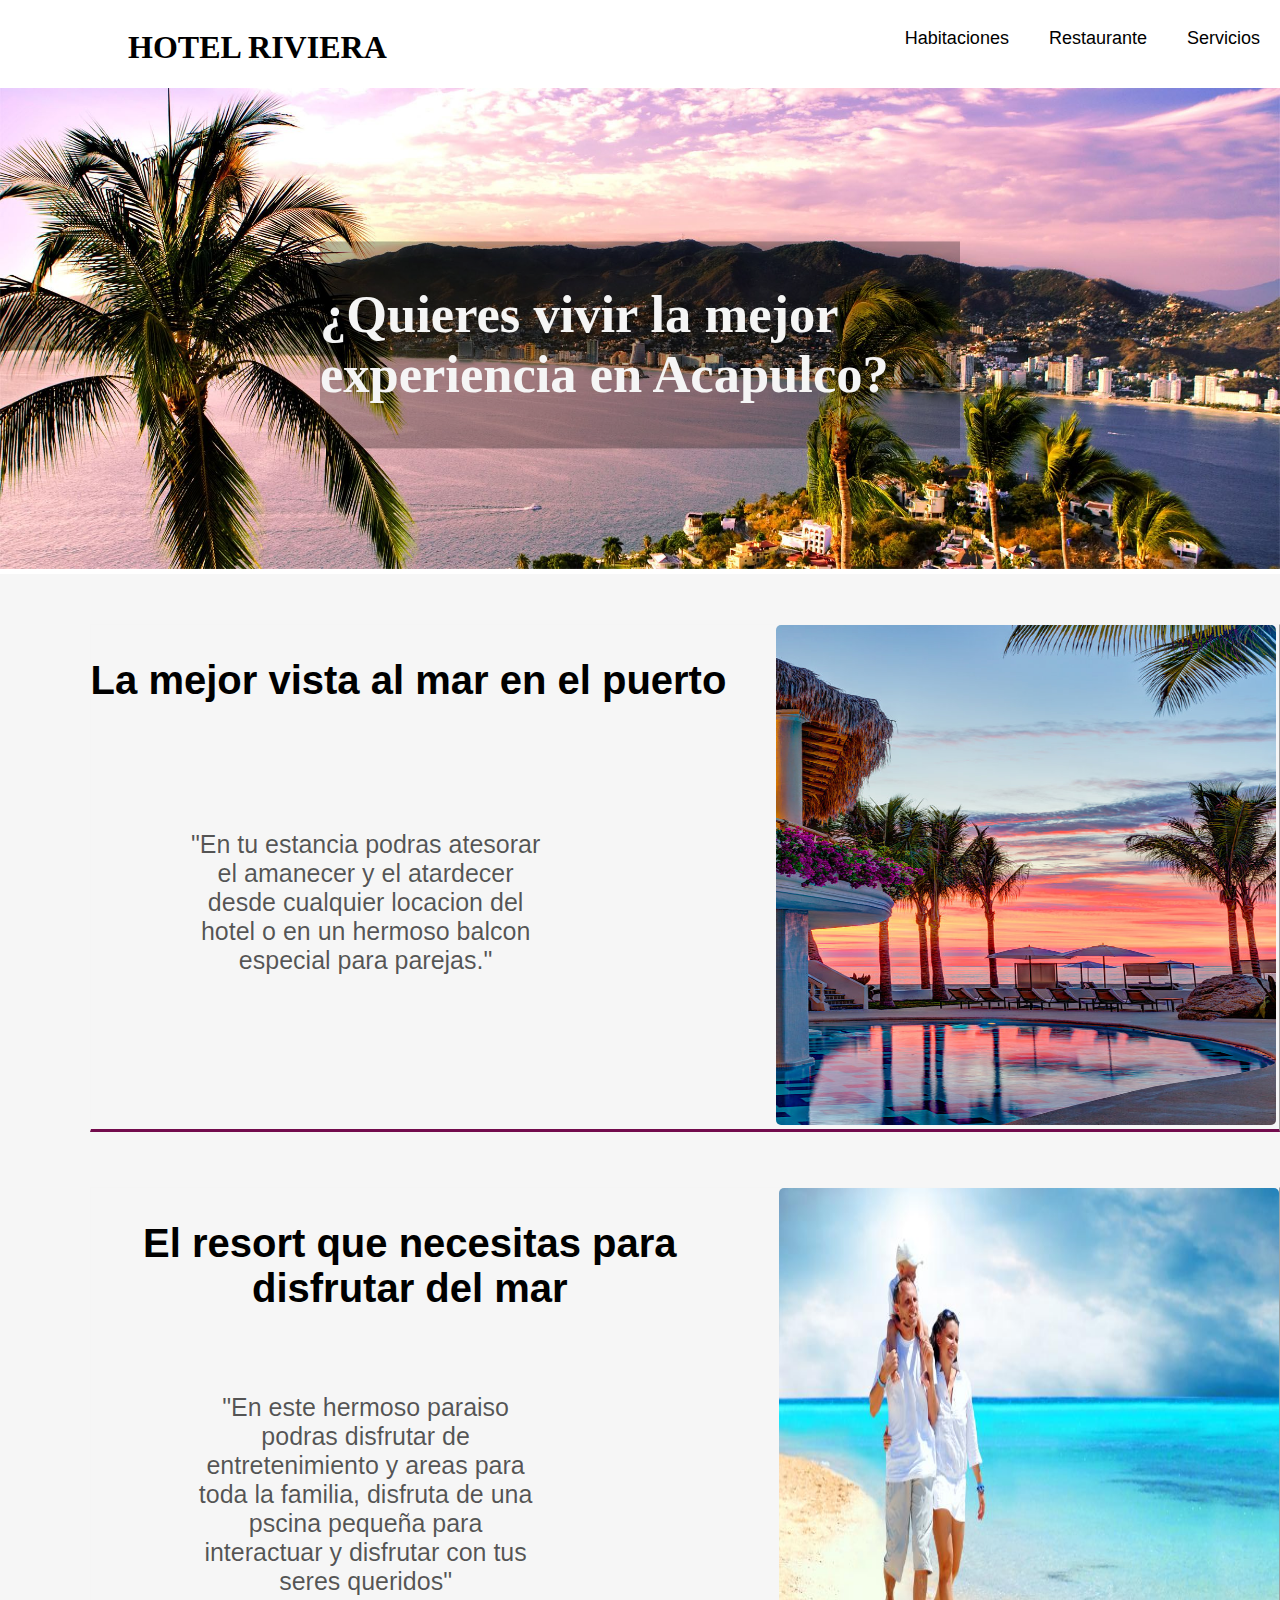
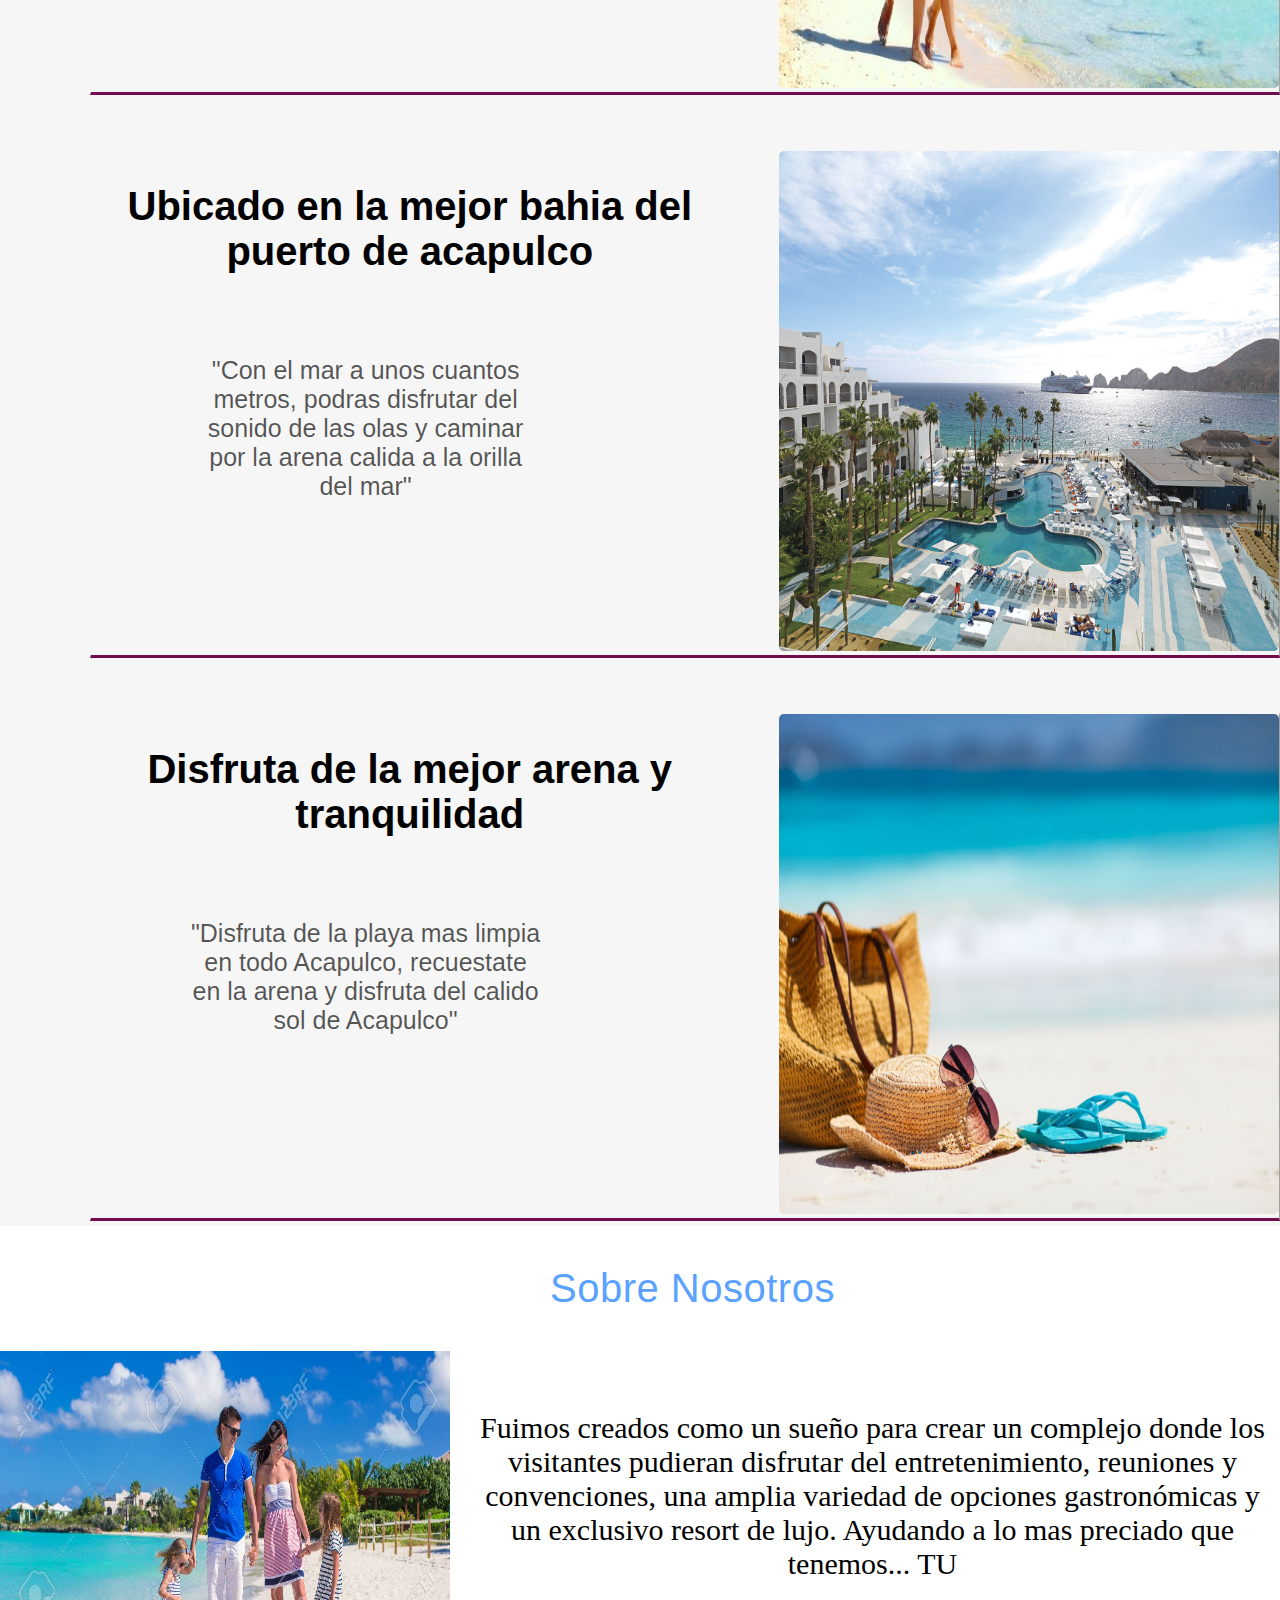
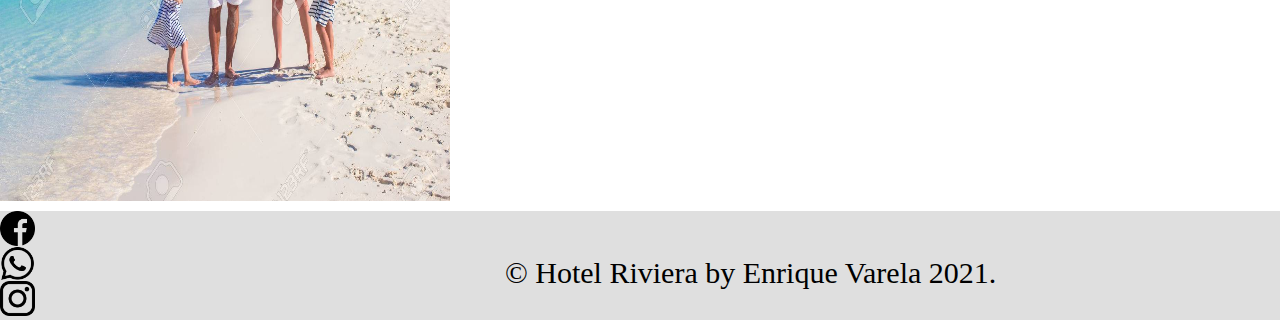
<file: Index.html>
<!DOCTYPE html>
<html lang="en">
<head>
    <meta charset="UTF-8">
    <meta http-equiv="X-UA-Compatible" content="IE=edge">
    <meta name="viewport" content="width=device-width, initial-scale=1.0">
    <title>Inicio</title>
    <link rel="stylesheet" href="css/index.css">
</head>
<body class="cuerpo">
    <header class="header">
        <div class="contenedor">
            <h1 class="logo"> HOTEL RIVIERA </h1>
                <span class="icono_menu" id="boton_menu"> <img src="imagenes/lista.png" width="30px"></span>
                <nav class="menu_nav" id="nav">
                    <ul class="menu">
                    <li class="menu_item"><a class="menu_link" href="habitaciones.html">Habitaciones</a></li>
                    <li class="menu_item"><a class="menu_link" href="restaurante.html">Restaurante</a></li>
                    <li class="menu_item"><a class="menu_link" href="servicios.html">Servicios</a></li>
                </ul>
                </nav>
        </div>
    </header>
    <div class="banner">
        <img src="imagenes/aca3.jpg" alt="" class="imagen_banner">
        <div class="ban_contenedor">
            <h2 class="ban_titulo">¿Quieres vivir la mejor experiencia en Acapulco? </h2>
        </div>
    </div>
    <section class="Bloque1">
        <div class="bimagen1">
            <h2 class="Titulo_Hotel"> La mejor vista al mar en el puerto  </h2>
            <div class="conte"><p>"En tu estancia podras atesorar el amanecer y el atardecer desde cualquier locacion del hotel o en un hermoso balcon especial para parejas." </p>
            </div>
            <img class="imb1" src="imagenes/Piscina-Atardecer-1,large.1582830678.jpg" alt="">
        </div>
        <div class="bimagen2">
            <h2 class="Titulo_Hotel"> El resort que necesitas para disfrutar del mar  </h2>
            <div class="conte"><p>"En este hermoso paraiso podras disfrutar de entretenimiento y areas para toda la familia, disfruta de una pscina pequeña para interactuar y disfrutar con tus seres queridos" </p></div>
            <img class="imb1" src="imagenes/persona12.jpg" alt="">  
        </div>
        <div class="bimagen3">
            <h2 class="Titulo_Hotel"> Ubicado en la mejor bahia del puerto de acapulco  </h2>
            <div class="conte"><p>"Con el mar a unos cuantos metros, podras disfrutar del sonido de las olas y caminar por la arena calida a la orilla del mar" </p></div>
            <img class="imb1" src="imagenes/hotel2.jpg" alt="">
        </div>
        <div class="bimagen4">
            <h2 class="Titulo_Hotel"> Disfruta de la mejor arena y tranquilidad </h2>
            <div class="conte"><p>"Disfruta de la playa mas limpia en todo Acapulco, recuestate en la arena y disfruta del calido sol de Acapulco" </p></div>
            <img class="imb1" src="imagenes/persona4.jpeg" alt="">
        </div>
    </section>
    <section class="bloque2">
        <p class="titulo"> Sobre Nosotros</p>
        <div class="nos">
        <img class="imb2" src="imagenes/familia1.jpg" alt="">
        <div class="texto_nosotros">
            <p class="nos_txt">Fuimos creados como un sueño para crear un complejo donde los visitantes pudieran disfrutar del entretenimiento, reuniones y convenciones, una amplia variedad de opciones gastronómicas y un exclusivo resort de lujo. Ayudando a lo mas preciado que tenemos... TU </p>
        </div>
    </div>
    <footer class="footer">
        <div class="contacto">
        <img src="imagenes/facebook.png" width="20px" height="20px" alt="">
        <img src="imagenes/whatsapp.png" width="20px" height="20px" alt="">
        <img src="imagenes/logotipo-de-instagram.png" width="20px" height="20px" alt="">
    </div>
    <p class="der">&copy; Hotel Riviera by Enrique Varela 2021.</p>
    </footer>
    <script src="js/index.js"></script>
</body>
</html>
</file>
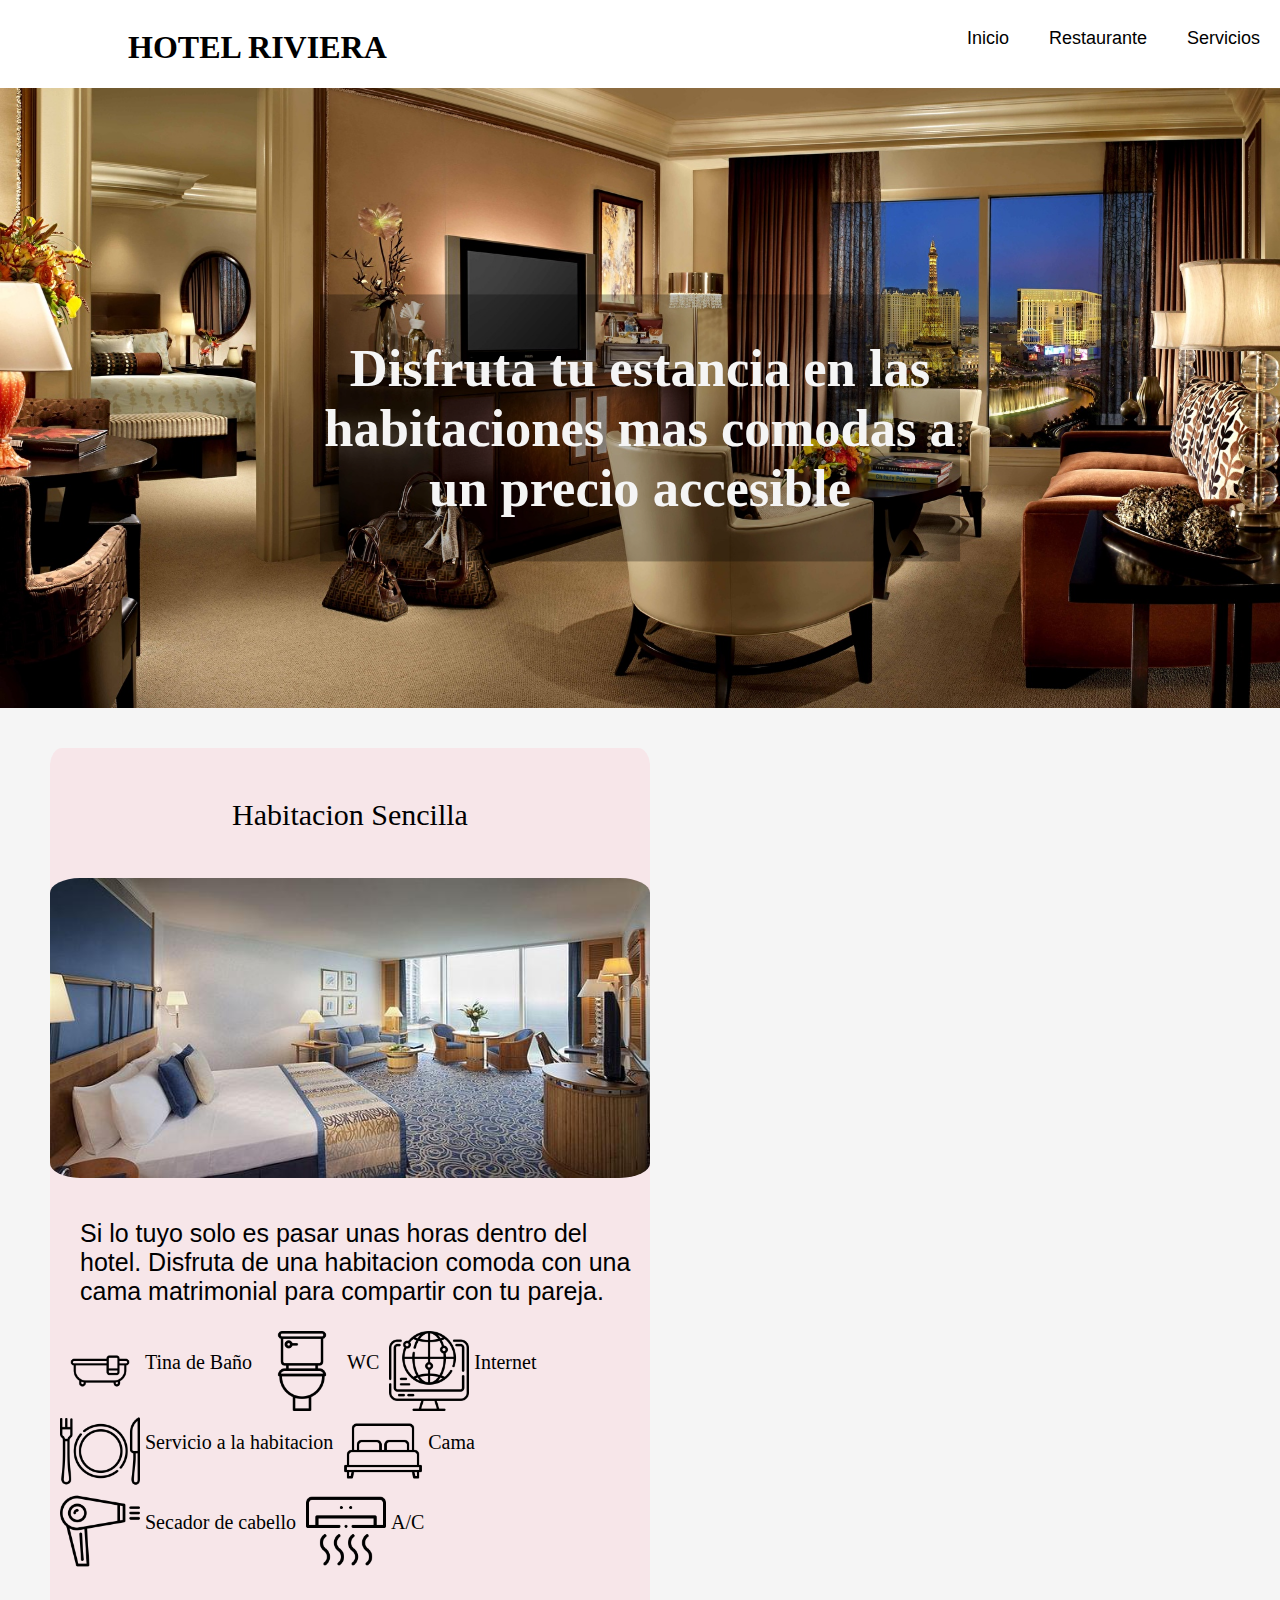
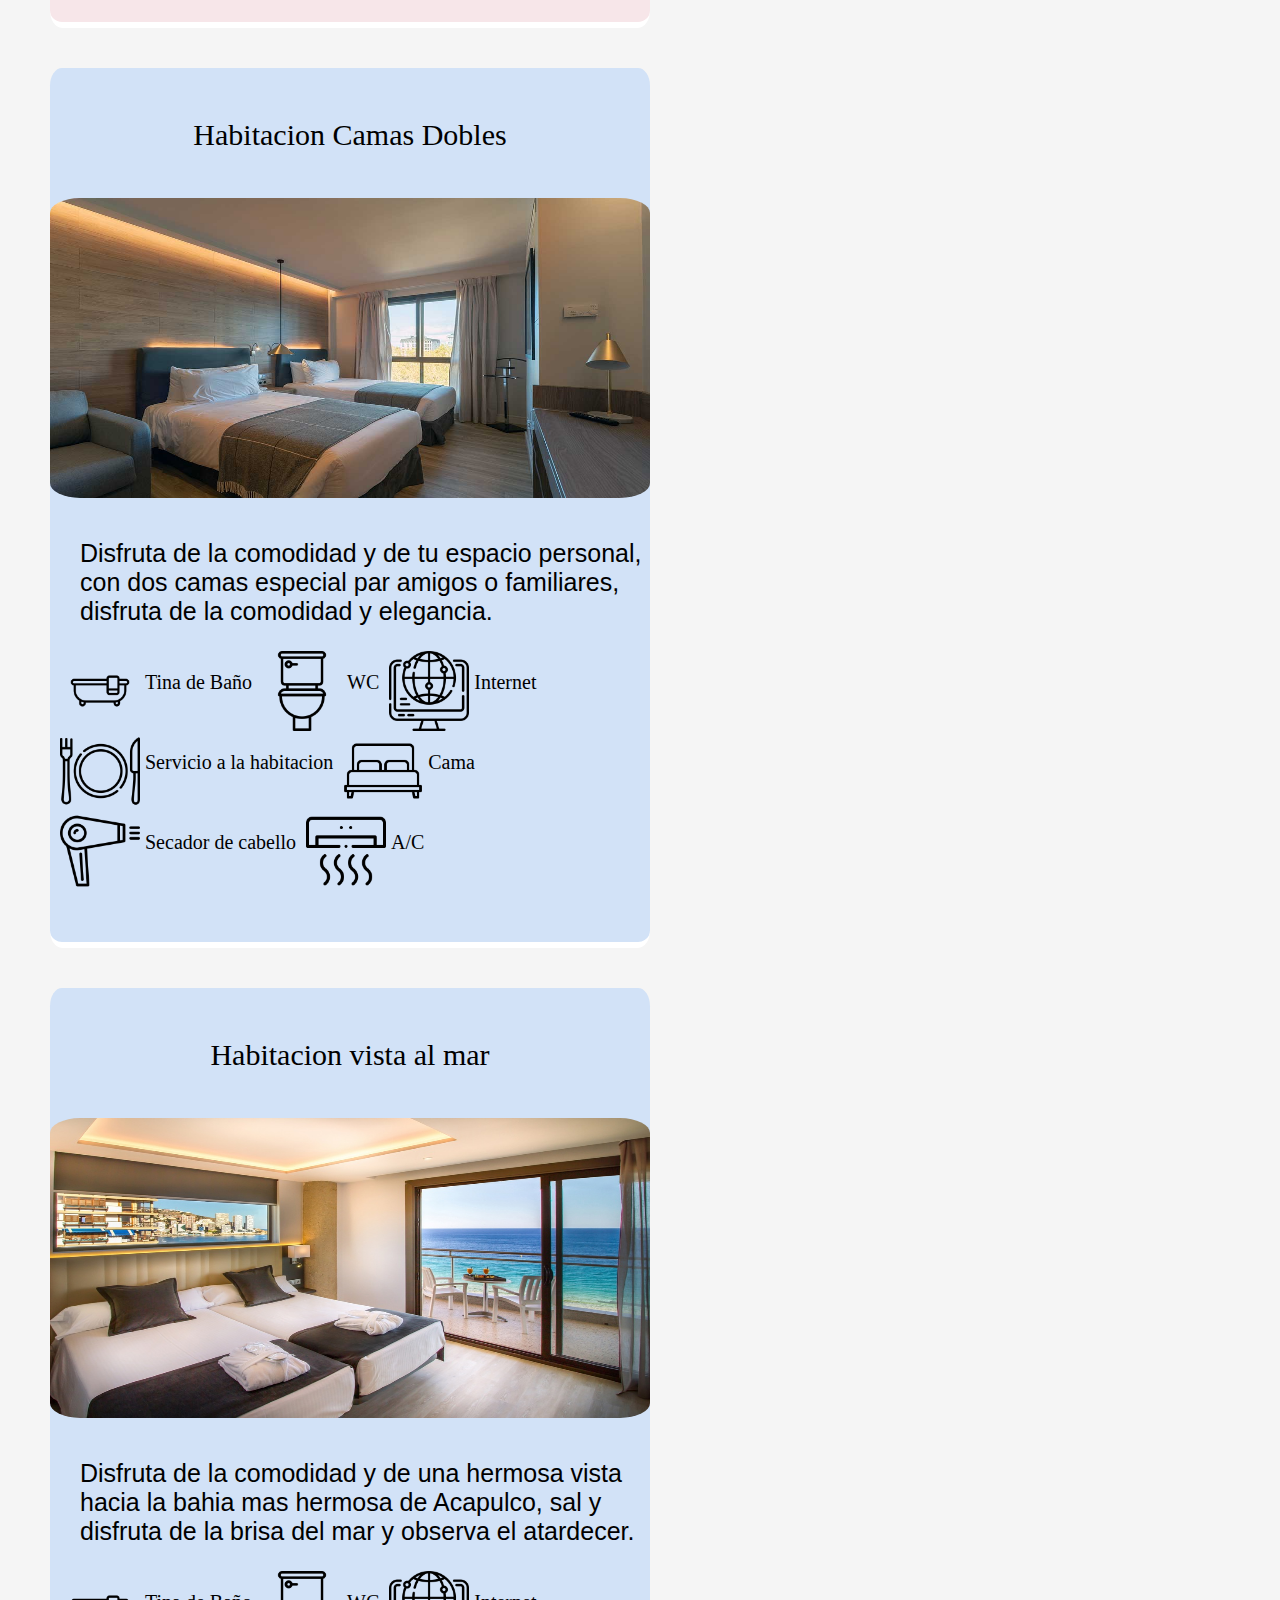
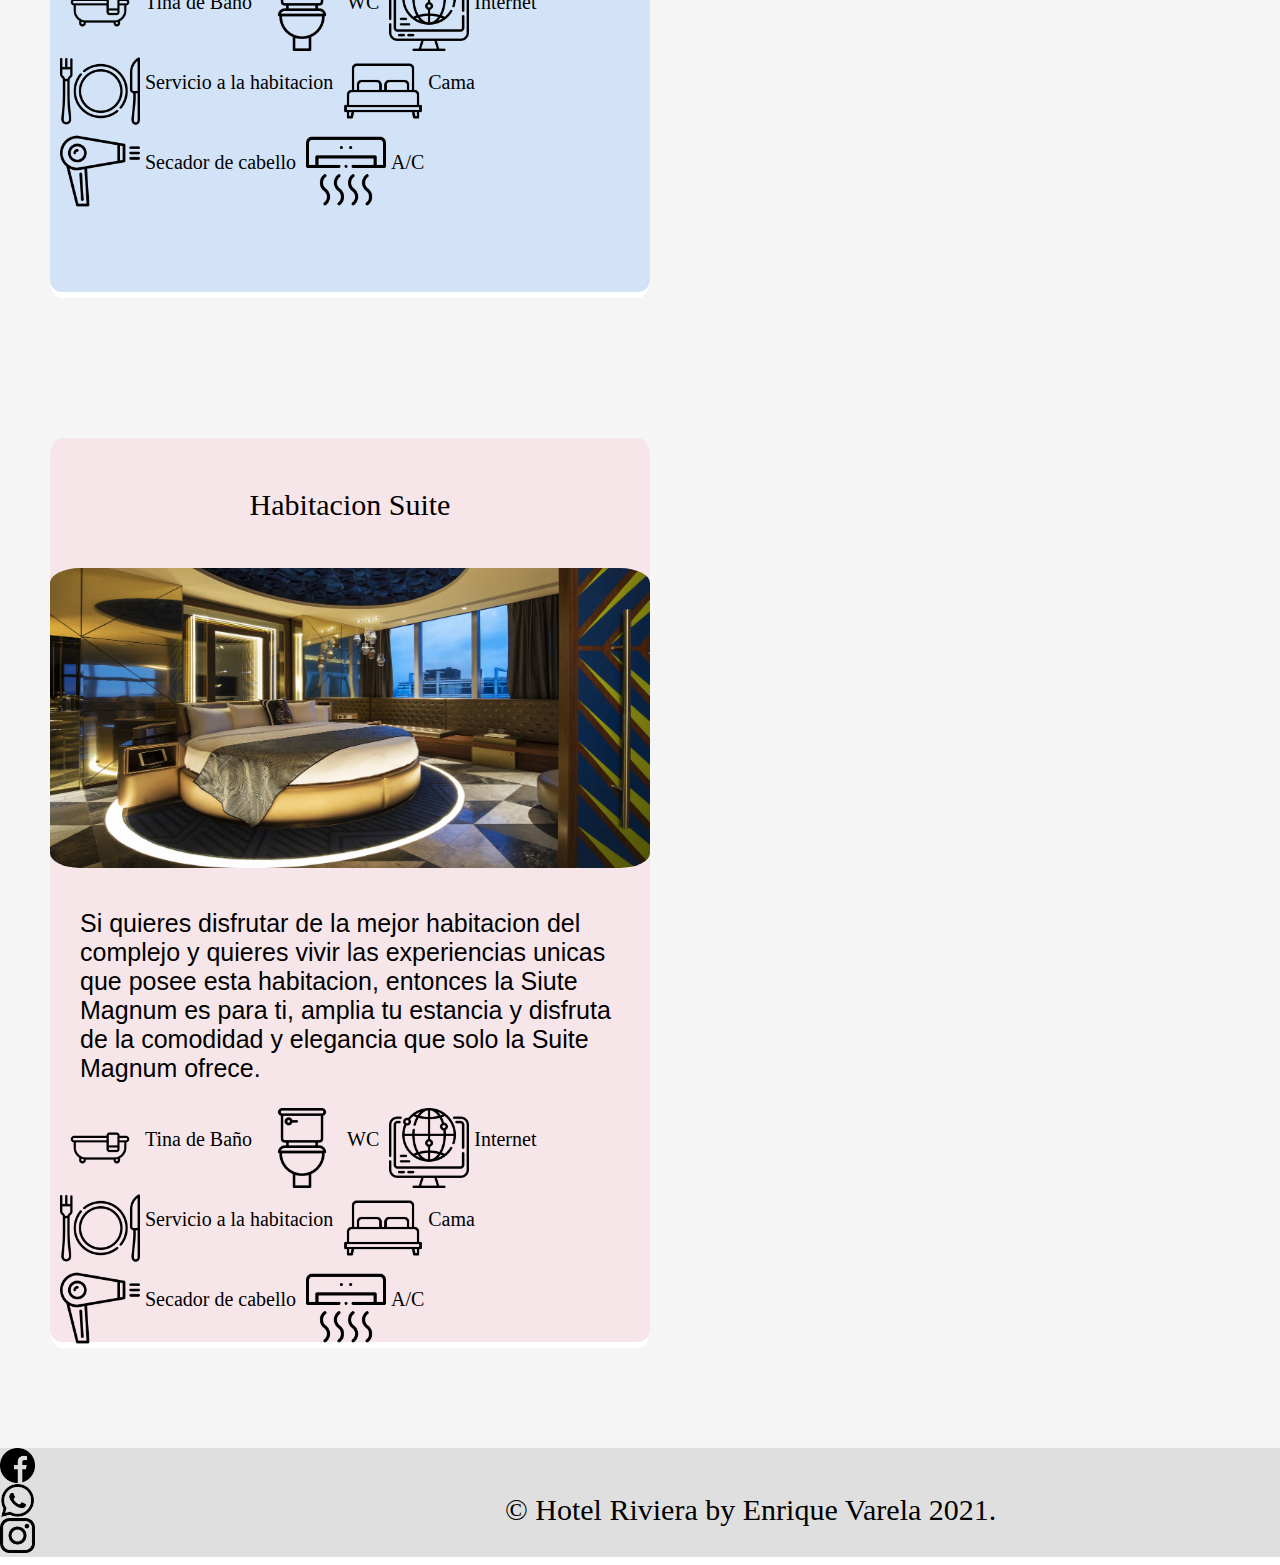
<file: habitaciones.html>
<!DOCTYPE html>
<html lang="en">
<head>
    <meta charset="UTF-8">
    <meta http-equiv="X-UA-Compatible" content="IE=edge">
    <meta name="viewport" content="width=device-width, initial-scale=1.0">
    <title>Habitaciones</title>
    <link rel="stylesheet" href="css/habitaciones.css">
</head>
<body>
    <body class="cuerpo">
        <header class="header">
            <div class="contenedor">
                <h1 class="logo"> HOTEL RIVIERA </h1>
                    <span class="icono_menu" id="boton_menu"> <img src="imagenes/lista.png" width="30px"></span>
                    <nav class="menu_nav" id="nav">
                        <ul class="menu">
                        <li class="menu_item"><a class="menu_link" href="Index.html">Inicio</a></li>
                        <li class="menu_item"><a class="menu_link" href="restaurante.html">Restaurante</a></li>
                        <li class="menu_item"><a class="menu_link" href="servicios.html">Servicios</a></li>
                    </ul>
                    </nav>
            </div>
        </header>
        <div class="banner">
            <img src="imagenes/habd.jpg" alt="" class="imagen_banner">
            <div class="ban_contenedor">
                <h2 class="ban_titulo"> Disfruta tu estancia en las habitaciones mas comodas a un precio accesible </h2>
            </div>
        </div>
        <script src="js/index.js"></script>
    <section class="seccion1">
            <div class="habsen">
                <p id="Titulo">Habitacion Sencilla</p>
                <div class="galeria">
                    <ul>
                        <li><img id="im" src="imagenes/hab2.jpg"></li>
                        <li><img id="im" src="imagenes/hab5.jpg"></li>
                    </ul>
                </div>
                <p id="contenidohab"> Si lo tuyo solo es pasar unas horas dentro del hotel. 
                    Disfruta de una habitacion comoda con una cama matrimonial
                    para compartir con tu pareja.   </p>
            <div class="cont" id="cont">
                <img src="imagenes/tina-de-bano.png" alt=""> <p>Tina de Baño</p>
                <img src="imagenes/bano.png" alt=""><p>WC</p>
                <img src="imagenes/red-mundial.png" alt><p>Internet</p>
                <img src="imagenes/restaurante.png" alt=""><p>Servicio a la habitacion</p>
                <img src="imagenes/cama.png" alt=""><p>Cama</p>
                <img src="imagenes/secador-de-pelo.png" alt=""><p>Secador de cabello</p>
                <img src="imagenes/aire-acondicionado.png" alt=""><p>A/C</p>
            </div>
            <div class="precio"><p>Desde <p>$1700.00MX por noche</p> por noche</p></div>
        </div>
        <div class="habdob">
            <p id="Titulo"> Habitacion Camas Dobles </p>
            <div class="galeria2">
                <ul>
                    <li><img id="im" src="imagenes/hab3.jpg"></li>
                    <li><img id="im" src="imagenes/hab4.jpg"></li>
                </ul>
            </div>
            <p id="contenidohab"> Disfruta de la comodidad y de tu espacio personal, con dos camas 
                especial par amigos o familiares, disfruta de la comodidad y elegancia.</p>
                <div class="cont" id="cont">
                    <img src="imagenes/tina-de-bano.png" alt=""> <p>Tina de Baño</p>
                    <img src="imagenes/bano.png" alt=""><p>WC</p>
                    <img src="imagenes/red-mundial.png" alt><p>Internet</p>
                    <img src="imagenes/restaurante.png" alt=""><p>Servicio a la habitacion</p>
                    <img src="imagenes/cama.png" alt=""><p>Cama</p>
                    <img src="imagenes/secador-de-pelo.png" alt=""><p>Secador de cabello</p>
                    <img src="imagenes/aire-acondicionado.png" alt=""><p>A/C</p>
                </div>
                <div class="precio"><p>Desde <p>$2200.00MX por noche</p> por noche</p></div>
        </div>
    </div>
    <div class="habmar">
        <p id="Titulo"> Habitacion vista al mar </p>
        <div class="galeria">
            <ul>
                <li><img id="im" src="imagenes/hab8.jpg"></li>
                <li><img id="im" src="imagenes/hab9.jpg"></li>
            </ul>
        </div>
        <p id="contenidohab"> Disfruta de la comodidad y de una hermosa vista hacia la bahia mas hermosa
            de Acapulco, sal y disfruta de la brisa del mar y observa el atardecer.
        </p>
        <div class="cont" id="cont">
            <img src="imagenes/tina-de-bano.png" alt=""> <p>Tina de Baño</p>
            <img src="imagenes/bano.png" alt=""><p>WC</p>
            <img src="imagenes/red-mundial.png" alt><p>Internet</p>
            <img src="imagenes/restaurante.png" alt=""><p>Servicio a la habitacion</p>
            <img src="imagenes/cama.png" alt=""><p>Cama</p>
            <img src="imagenes/secador-de-pelo.png" alt=""><p>Secador de cabello</p>
            <img src="imagenes/aire-acondicionado.png" alt=""><p>A/C</p>
        </div>
        <div class="precio"><p>Desde <p>$2700.00MX por noche</p> por noche</p></div>
    </div>
</div>
<div class="habsu">
    <p id="Titulo"> Habitacion Suite </p>
    <div class="galeria2">
        <ul>
            <li><img id="im" src="imagenes/suite.jpg"></li>
            <li><img id="im" src="imagenes/suite2.jpg"></li>
        </ul>
    </div>
    <p id="contenidohab"> Si quieres disfrutar de la mejor habitacion del complejo y quieres vivir las experiencias unicas que posee
        esta habitacion, entonces la Siute Magnum es para ti, amplia tu estancia y disfruta de la comodidad y elegancia que solo la Suite Magnum ofrece.
    </p>
    <div class="cont" id="cont">
        <img src="imagenes/tina-de-bano.png" alt=""> <p>Tina de Baño</p>
        <img src="imagenes/bano.png" alt=""><p>WC</p>
        <img src="imagenes/red-mundial.png" alt><p>Internet</p>
        <img src="imagenes/restaurante.png" alt=""><p>Servicio a la habitacion</p>
        <img src="imagenes/cama.png" alt=""><p>Cama</p>
        <img src="imagenes/secador-de-pelo.png" alt=""><p>Secador de cabello</p>
        <img src="imagenes/aire-acondicionado.png" alt=""><p>A/C</p>
        <div class="precio"><p>Desde $5700.00MX por noche por noche</p></div>
    </div>
</div>

    </section>
    <footer class="footer">
        <div class="contacto">
        <img src="imagenes/facebook.png" width="20px" height="20px" alt="">
        <img src="imagenes/whatsapp.png" width="20px" height="20px" alt="">
        <img src="imagenes/logotipo-de-instagram.png" width="20px" height="20px" alt="">
    </div>
    <p class="der">&copy; Hotel Riviera by Enrique Varela 2021.</p>
    </footer>
    
</body>
</html>
</file>
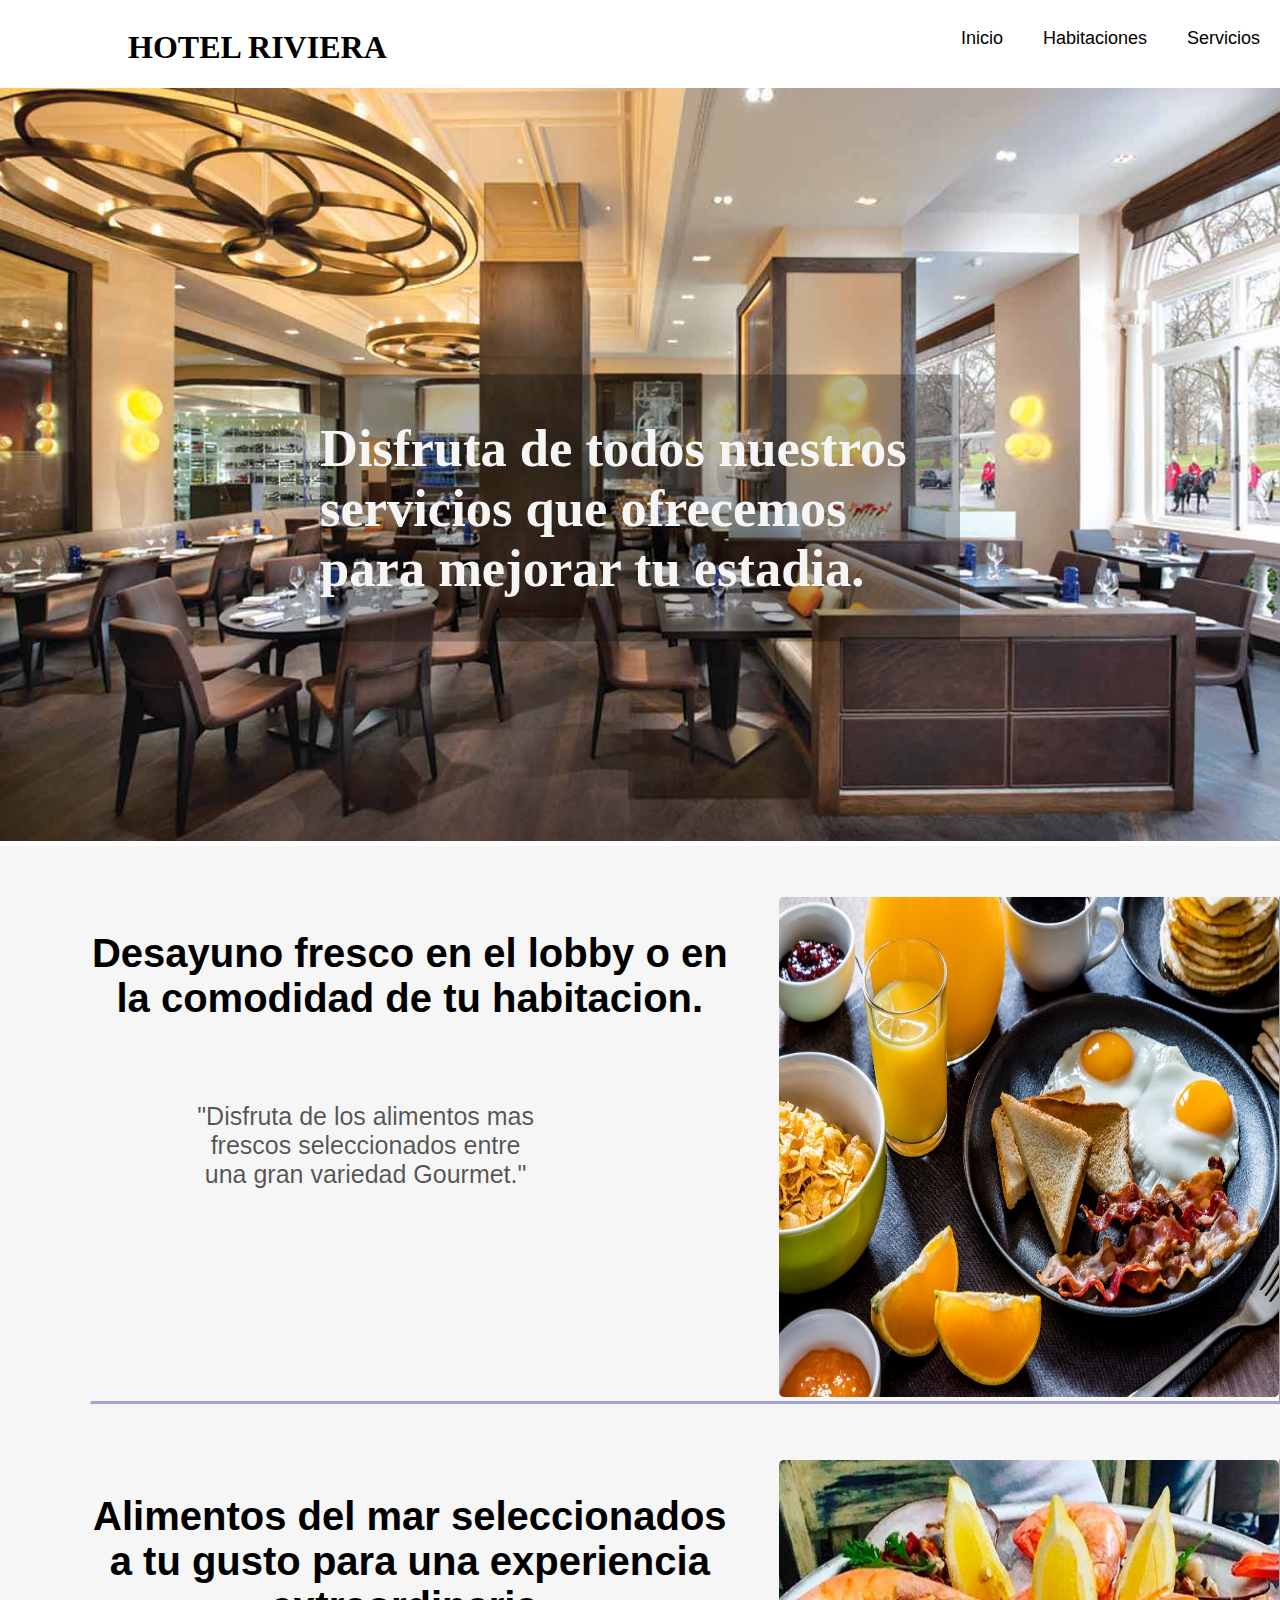
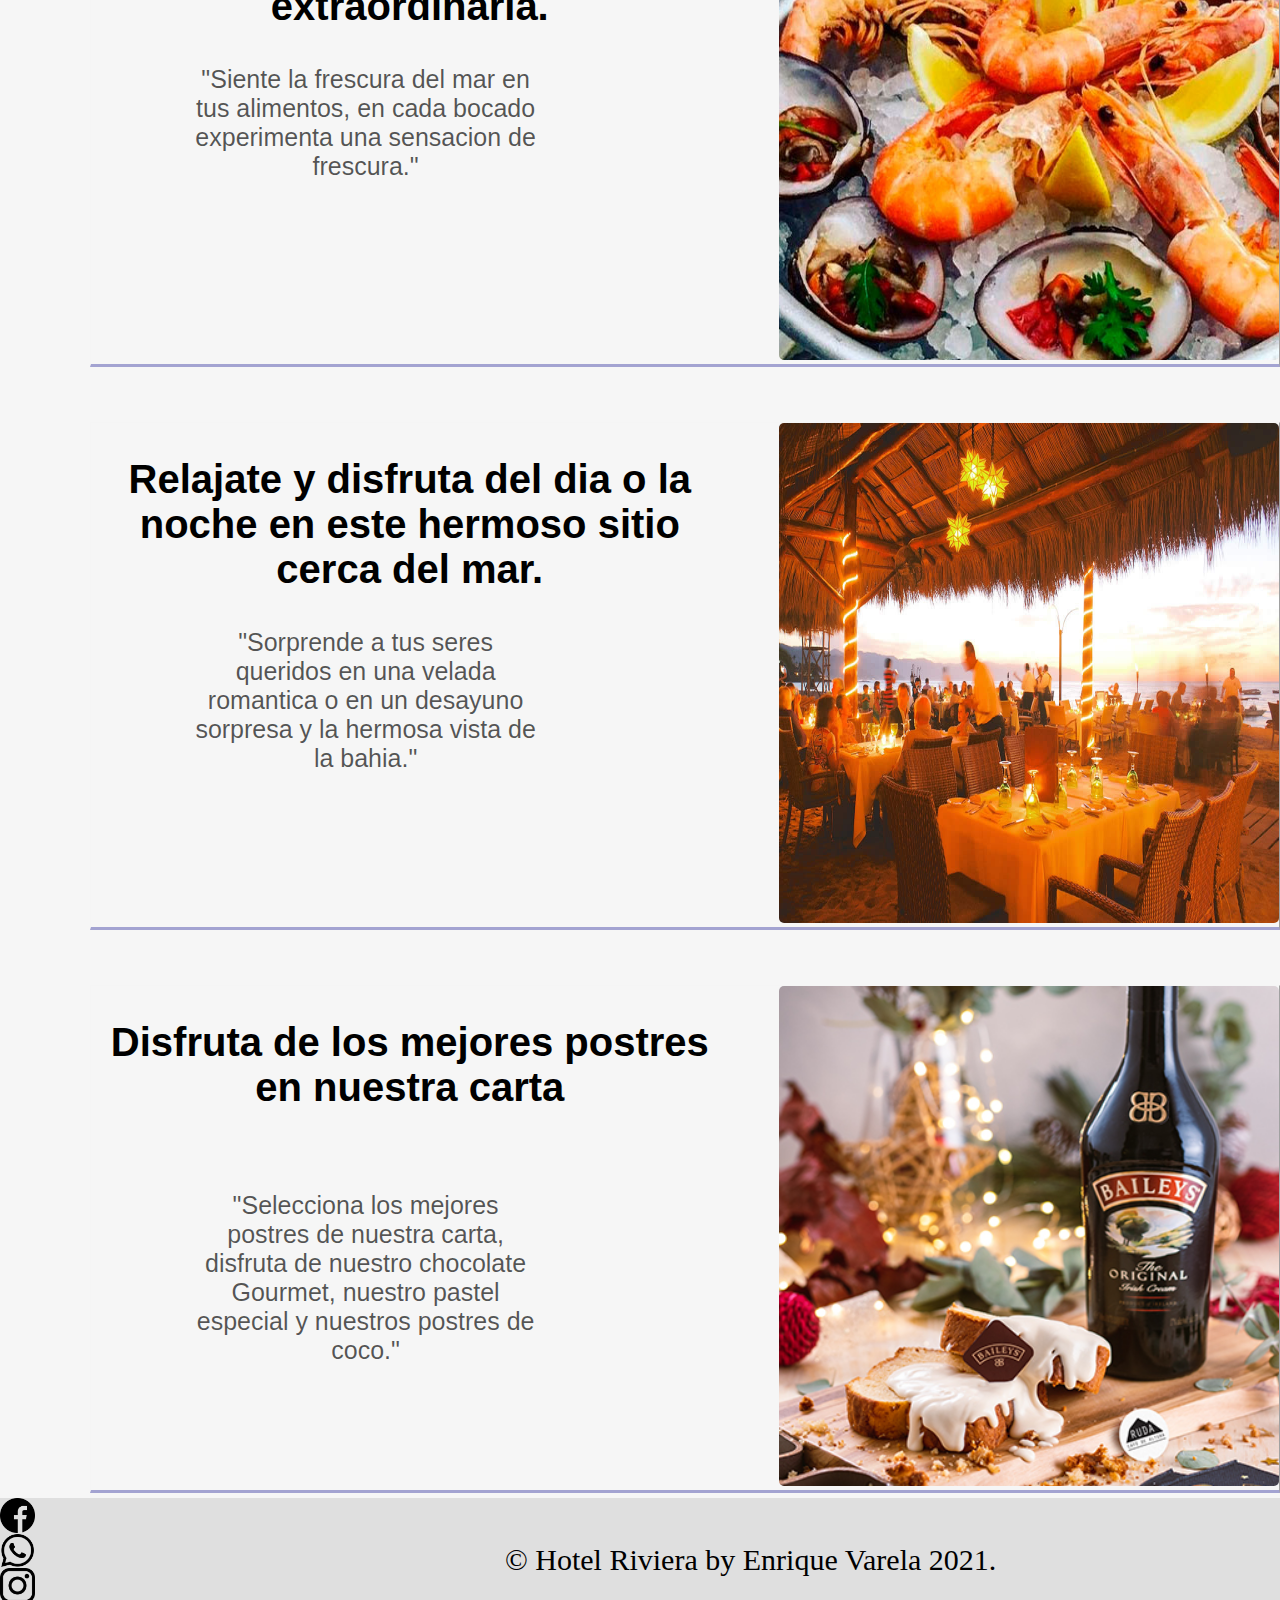
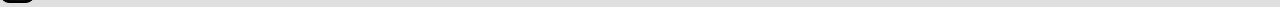
<file: restaurante.html>
<!DOCTYPE html>
<html lang="es">
<head>
    <meta charset="UTF-8">
    <meta http-equiv="X-UA-Compatible" content="IE=edge">
    <meta name="viewport" content="width=device-width, initial-scale=1.0">
    <title>Restaurante</title>
    <link rel="stylesheet" href="css/restaurante.css">
</head>
<body class="cuerpo">
    <header class="header">
        <div class="contenedor">
            <h1 class="logo"> HOTEL RIVIERA </h1>
                <span class="icono_menu" id="boton_menu"> <img src="imagenes/lista.png" width="30px"></span>
                <nav class="menu_nav" id="nav">
                    <ul class="menu">
                    <li class="menu_item"><a class="menu_link" href="Index.html">Inicio</a></li>
                    <li class="menu_item"><a class="menu_link" href="habitaciones.html">Habitaciones</a></li>
                    <li class="menu_item"><a class="menu_link" href="servicios.html">Servicios</a></li>
                </ul>
                </nav>
        </div>
    </header>
    <div class="banner">
        <img src="imagenes/rest34.jpg" alt="" class="imagen_banner">
        <div class="ban_contenedor">
            <h2 class="ban_titulo"> Disfruta de todos nuestros servicios que ofrecemos para mejorar tu estadia. </h2>
        </div>
    </div>
    <section class="Bloque1">
        <div class="bimagen1">
            <h2 class="Titulo_Hotel"> Desayuno fresco en el lobby o en la comodidad de tu habitacion.  </h2>
            <div class="conte"><p>"Disfruta de los alimentos mas frescos seleccionados entre una gran variedad Gourmet." </p>
            </div>
            <img class="imb1" src="imagenes/desa.jpeg" alt="">
        </div>
        <div class="bimagen2">
            <h2 class="Titulo_Hotel"> Alimentos del mar seleccionados a tu gusto para una experiencia extraordinaria.  </h2>
            <div class="conte"><p>"Siente la frescura del mar en tus alimentos, en cada bocado experimenta una sensacion de frescura." </p></div>
            <img class="imb1" src="imagenes/maris2.jpg" alt="">  
        </div>
        <div class="bimagen3">
            <h2 class="Titulo_Hotel"> Relajate y disfruta del dia o la noche en este hermoso sitio cerca del mar.  </h2>
            <div class="conte"><p>"Sorprende a tus seres queridos en una velada romantica o en un desayuno sorpresa y la hermosa vista de la bahia." </p></div>
            <img class="imb1" src="imagenes/rest4.jpg" alt="">
        </div>
        <div class="bimagen4">
            <h2 class="Titulo_Hotel"> Disfruta de los mejores postres en nuestra carta </h2>
            <div class="conte"><p>"Selecciona los mejores postres de nuestra carta, disfruta de nuestro chocolate Gourmet, nuestro pastel especial y nuestros postres de coco." </p></div>
            <img class="imb1" src="imagenes/pos3.jpg" alt="">
        </div>
    </section>
    <footer class="footer">
        <div class="contacto">
        <img src="imagenes/facebook.png" width="20px" height="20px" alt="">
        <img src="imagenes/whatsapp.png" width="20px" height="20px" alt="">
        <img src="imagenes/logotipo-de-instagram.png" width="20px" height="20px" alt="">
    </div>
    <p class="der">&copy; Hotel Riviera by Enrique Varela 2021.</p>
    </footer>
    <script src="js/index.js"></script>
</body>
</html>
</file>
<file: css/index.css>
*
{
    box-sizing: border-box;
}
img
{
    display: block;
    max-width: 100%;
}
.cuerpo
{
    margin-left: 0;
    margin-right: 0;
}
.header
{
    height: 60px;
}
.header .contenedor
{
    display: flex;
    justify-content: space-between;
    background: white;
}
.icono_menu
{
    display: block;
    width: 30px;
    height: 30px;
    /*border: 6px solid black;*/
    border-radius: 5px;
    margin-left: auto;
    margin-top: 25px;
    cursor: pointer;
    margin-right: 5px;
}
.menu_nav
{
    position: absolute;
    top: 80px;
    left: -100%;
    width: 100%;
    transition: all 0.8s;

}
.menu
{
list-style: none;
padding:0;
margin:0;
}
.menu_link
{
    display: block;
    padding: 20px;
    text-decoration: none;
    font-family: sans-serif;
    font-size: 18px;
    font:bold;
    background: rgb(91, 162, 255);
    color: whitesmoke;
}
.menu_link:hover
{
    color: rgb(91, 162, 255);
    background: whitesmoke;
}
.mostrar
{
    left: 0;
}
.banner
{
    margin-top: -60px;
    position: relative;
    z-index: -1000;
}
.ban_contenedor
{
    position: absolute;
    top: 70%;
    left: 50%;
    transform: translateX(-50%) translateY(-50%);
    color: whitesmoke;
    background: rgba(0, 0, 0, 0.281) ;
    font-size: 13px;

}
.Bloque1
{
    text-align: center;
    margin-top: 5px;
    display: flex;
    flex-wrap: wrap;
    font-family: sans-serif;
    background: rgba(245, 245, 245, 0.863);
}
.bimagen1
{
    border: solid 2px black;
    border-style: unset;

}
.bimagen2
{
    border: solid 2px black;
    border-style: unset;
}
.bimagen3
{
    border: solid 2px black;
    border-style: unset;
}
.bimagen4
{
    border: solid 2px black;
    border-style: unset;
}
.bloque2
{
    display: flex;
    flex-wrap: wrap;
}
.texto_nosotros
{
    font-size: 18px;
    font: unset;
    font-family: Georgia, 'Times New Roman', Times, serif;
    margin-left: 3px;

}
.titulo
{
    margin-left: 30%;
    font: unset;
    font-family: Verdana, Geneva, Tahoma, sans-serif;
    color: rgb(91, 162, 255);
    letter-spacing: 0.5px;
    font-size: 25px;
}
.footer
{
    background: rgba(192, 192, 192, 0.507);
    color: black;
    width: 100%;
    display: flex;
}
.contacto
{
    display: inline-block;
    padding-right: 20px;
    
}
.der 
{
    margin-left: 35px;
    font-size: 17px;
}
@media (min-width:730px) {
.ban_contenedor
{
    position: absolute;
    top: 60%;
    left: 50%;
    transform: translateX(-50%) translateY(-50%);
    color: whitesmoke;
    background: rgba(0, 0, 0, 0.281);
    font-size: 25px;
}
.conte
{
    display: none;
}
.logo
{
    margin-left: 10%;
}
.icono_menu
{
    margin-right: 10%;
}
.imb1
{
    width: 300px;
    height: 300px;

}
.bimagen1
{
    border: solid 0.5px whitesmoke;
    width: 300px;
    border-style: groove;

    margin-left: 7%;
    margin-bottom: 5px;


}
.bimagen2
{
    border: solid 0.5px whitesmoke;
    width: 300px;
    border-style: groove;
    margin-left: 7%;
    margin-bottom: 5px;

}
.bimagen3
{
    border: solid 0.5px whitesmoke;
    width: 300px;
    border-style: groove;
    margin-left: 7%;
}
.bimagen4
{
    border: solid 0.5px whitesmoke;
    width: 300px;
    border-style: groove;
    margin-left: 7%;

}
.nos
{
    display: flex;

}
.imb2
{
    width: 400px;
    margin-bottom: 10px;
}
.texto_nosotros
{
    font-size: 16px;
    font: oblique;
    font-family: 'Lucida Sans', 'Lucida Sans Regular', 'Lucida Grande', 'Lucida Sans Unicode', Geneva, Verdana, sans-serif;
    margin-top: 30px; 
    margin-right: 15px;
    margin-left: 10px;
}
.der
{
    font-size: 20px;
    margin-left: 150px;
    margin-top: 45px;
}
.contacto img
{
    width: 35px;
    height: 35px;
}
}
@media (min-width:1020px) {
    .ban_contenedor
    {
        position: absolute;
        top: 60%;
        left: 50%;
        transform: translateX(-50%) translateY(-50%);
        color: whitesmoke;
        background: rgba(0, 0, 0, 0.281);
        font-size: 30px;
    }
    .conte
    {
        display: none;
    }
    .logo
    {
        margin-left: 10%;
    }
    .icono_menu
    {
        margin-right: 10%;
    }
    .imb1
    {
        width: 400px;
        height: 300px;
    
    }
    .bimagen1
    {
        border: solid 0.5px whitesmoke;
        width: 400px;
        border-style: groove;
        margin-left: 7%;
        margin-bottom: 5px;
    
    
    }
    .bimagen2
    {
        border: solid 0.5px whitesmoke;
        width: 400px;
        border-style: groove;
        margin-left: 7%;
        margin-bottom: 5px;
    
    }
    .bimagen3
    {
        border: solid 0.5px whitesmoke;
        width: 400px;
        border-style: groove;
        margin-left: 7%;
    }
    .bimagen4
    {
        width: 400px;
        border-style: outset;
        margin-left: 7%;

    
    }
    .nos
    {
        display: flex;
    
    }
    .imb2
    {
        width: 500px;
        margin-bottom: 10px;
    }
    .texto_nosotros
    {
        font-size: 20px;
        font: oblique;
        font-family: 'Lucida Sans', 'Lucida Sans Regular', 'Lucida Grande', 'Lucida Sans Unicode', Geneva, Verdana, sans-serif;
        margin-top: 80px; 
        margin-right: 20px;
        margin-left: 10px;
    }
    .der
    {
        font-size: 25px;
        margin-left: 250px;
        margin-top: 45px;
    }
    .contacto img
    {
        width: 35px;
        height: 35px;
    }
    .titulo
    {
        margin-left: 370px;
    }
    
    }
    @media (min-width:1220px) {
.ban_contenedor
        {
            position: absolute;
            top: 60%;
            left: 50%;
            transform: translateX(-50%) translateY(-50%);
            color: whitesmoke;
            background: rgba(0, 0, 0, 0.281);
            font-size: 35px;
        }
.conte
        {
            display: flex;
            font-size: 25px;
            margin-top: 180px;
            position: absolute;
            width: 350px;
            height: 350px;
            margin-left: 100px;
            font-family: Impact, Haettenschweiler, 'Arial Narrow Bold', sans-serif;
            text-align: center;
            color: rgba(0, 0, 0, 0.664);
            
        }
.logo
        {
            margin-left: 10%;
        }
.icono_menu
        {
            display: none;
        }
.imb1
        {
            width: 500px;
            height: 500px;
            border-radius: 5px;
        
        }
.imb1:hover
        {
            width: 500px;
            height: 500px;
            transform: scale(0.98);
        
        }
.bimagen1
        {
            border-bottom: solid 3px mediumvioletred;
            width: 1200px;
            height: 508px;
            border-style: outset;
            margin-left: 7%;
            margin-bottom: 5px;
            display: flex;
            margin-top: 50px;
        }
.bimagen2
        {
            border-bottom: solid 3px mediumvioletred;
            width: 1200px;
            height: 508px;
            border-style: outset;
            margin-left: 7%;
            margin-bottom: 5px;
            display: flex;
            margin-top: 50px;
        
        }
.bimagen3
        {
            border-bottom: solid 3px mediumvioletred;
            width: 1200px;
            height: 508px;
            border-style: outset;
            margin-left: 7%;
            margin-bottom: 5px;
            display: flex;
            margin-top: 50px;
        }
.bimagen4
        {
            border-bottom: solid 3px mediumvioletred;
            width: 1200px;
            height: 508px;
            border-style: outset;
            margin-left: 7%;
            margin-bottom: 5px;
            display: flex;
            margin-top: 50px;
        
        }
.nos
        {
            display: flex;
        
        }
.imb2
        {
            width: 400px;
            margin-bottom: 10px;
        }
.texto_nosotros
        {
            font-size: 16px;
            font: oblique;
            font-family: 'Lucida Sans', 'Lucida Sans Regular', 'Lucida Grande', 'Lucida Sans Unicode', Geneva, Verdana, sans-serif;
            margin-top: 30px; 
            margin-right: 15px;
            margin-left: 10px;
        }
.der
        {
            font-size: 30px;
            margin-left: 450px;
            margin-top: 45px;
        }
.contacto img
        {
            width: 35px;
            height: 35px;
        }
.menu_nav
{
    position: static;
    top: 80px;
    left: 100px;
    width: auto;
}
.menu
{
    display: flex;
}
.menu_link
{
    background: white;
    color: black;
}
.menu_link:hover
{
    background: rgb(91, 162, 255);
    color: white;
}
.Titulo_Hotel
{
    font-size: 40px;
    margin-right: 50px;
}
.titulo
{
    font-size: 40px;
    margin-left: 550px;
}
.imb2{
    width: 450px;
    height: 450px;
}
.nos_txt 
{
    font-size: 30px;
    margin-left: 20px;
    text-align: center;
    font: bold;
    font-family: cursive;

}
        }
</file>
<file: css/habitaciones.css>
*
{
    box-sizing: border-box;
}
.precio
{
    display: none;
}
img
{
    display: block;
    max-width: 100%;
}
.cuerpo
{
    margin-left: 0;
    margin-right: 0;
}
.header
{
    height: 60px;
}
.header .contenedor
{
    display: flex;
    justify-content: space-between;
    background: white;
}
.icono_menu
{
    display: block;
    width: 30px;
    height: 30px;
    /*border: 6px solid black;*/
    border-radius: 5px;
    margin-left: auto;
    margin-top: 25px;
    cursor: pointer;
    margin-right: 5px;
}
.menu_nav
{
    position: absolute;
    top: 80px;
    left: -100%;
    width: 100%;
    transition: all 0.8s;

}
.menu{
list-style: none;
padding:0;
margin:0;
}
.menu_link
{
    display: block;
    padding: 20px;
    text-decoration: none;
    font-family: sans-serif;
    font-size: 18px;
    font:bold;
    background: rgb(91, 162, 255);
    color: whitesmoke;
}
.menu_link:hover
{
    color: rgb(91, 162, 255);
    background: whitesmoke;
}
.mostrar
{
    left: 0;
}
.banner
{
    margin-top: -60px;
    position: relative;
    z-index: -1000;
}
.ban_contenedor
{
    position: absolute;
    top: 70%;
    left: 50%;
    transform: translateX(-50%) translateY(-50%);
    color: whitesmoke;
    background: rgba(0, 0, 0, 0.281) ;
    font-size: 13px;

}
.seccion1
{
 background: whitesmoke;
 flex-wrap: wrap;
 display: flex;
}
.habsen
{
    background: rgba(91, 162, 255, 0.226);
    width: 413px;
    height: 400px;
    border-radius: 2%;
}
.habmar
{
    background: rgba(91, 162, 255, 0.226);
    width: 413px;
    height: 400px;
    border-radius: 2%;
}
.galeria img
{
    width: 400px;
    height: 200px;
    border-radius: 5%;
}
.galeria
{
    margin-left: 0px;
    overflow: hidden;
    border-radius: 5%;
    margin-top: 0px;
}
.galeria ul
{
    display: flex;
    padding: 0px;
    width: 200%;
    animation: cambio 10s infinite;
    animation-direction: alternate;
    animation-timing-function: ease-in;
}
@keyframes cambio
{
    0%
    {
        margin-left: 0%;
    }
    50%
    {
        margin-left: 0%;
    }
    75%
    {
        margin-left: -100%;
    }
    100%
    {
        margin-left: -100%;
    }
    
}
.galeria li
{
    list-style: none;
    width: 100%;
}
#Titulo
{
    font-size: 20px;
    font: bolder;
    font-family: 'Times New Roman', Times, serif;
    text-align: center;
    margin-top: 40px;
    padding-top: 5px;
}
#contenidohab
{
    font-size: 15px;
    font-family: 'Trebuchet MS', 'Lucida Sans Unicode', 'Lucida Grande', 'Lucida Sans', Arial, sans-serif;
    margin-left: 30px;
    margin-right: 5px;
    text-decoration: none;
    text-align: left;
}
.galeria2 img
{
    width: 400px;
    height: 200px;
    border-radius: 5%;
}
.galeria2
{
    margin-left: 0px;
    overflow: hidden;
    border-radius: 5%;
    margin-top: 0px;
}
.galeria2 ul
{
    display: flex;
    padding: 0px;
    width: 200%;
    animation: cambio2 20s infinite;
    animation-direction: alternate;
    animation-timing-function: ease-out;
}
@keyframes cambio2
{
    0%
    {
        margin-left: 0%;
    }
    50%
    {
        margin-left: 0%;
    }
    75%
    {
        margin-left: -100%;
    }
    100%
    {
        margin-left: -100%;
    }
    
}
.galeria2 li
{
    list-style: none;
    width: 100%;
}
.footer
{
    background: rgba(192, 192, 192, 0.507);
    color: black;
    width: 100%;
    display: flex;
}
.contacto
{
    display: inline-block;
    padding-right: 20px;
    
}
.der 
{
    margin-left: 35px;
    font-size: 17px;
}
.cont
{
    display: none;
}
.ver
{
    display: flex;
}
@media (min-width:730px) {
    .ban_contenedor
    {
        position: absolute;
        top: 60%;
        left: 50%;
        transform: translateX(-50%) translateY(-50%);
        color: whitesmoke;
        background: rgba(0, 0, 0, 0.281);
        font-size: 25px;
        text-align: center;
    }
    .habsen
    {
        background: rgba(91, 162, 255, 0.226);
        width: 768px;
        height: 500px;
        border-radius: 2%;
    }
    .habdob
    {
        
        width: 768px;
        height: 600px;
        border-radius: 2%;
    }
    .habsu
    {
        
        width: 768px;
        height: 600px;
        border-radius: 2%;
    }
    .habmar
    {
        background: rgba(91, 162, 255, 0.226);
        width: 768px;
        height: 530px;
        border-radius: 2%;
    }
    .galeria img
    {
        width: 100%;
        height: 300px;
        border-radius: 5%;
    }
    .galeria2 img
    {
        width: 100%;
        height: 300px;
        border-radius: 5%;
    }
    .der
    {
        font-size: 20px;
        margin-left: 150px;
        margin-top: 45px;
    }
    .contacto img
    {
        width: 35px;
        height: 35px;
    }
    #Titulo
    {
        font-size: 30px;
        font: bolder;
        font-family: 'Times New Roman', Times, serif;
        text-align: center;
        margin-top: 40px;
        padding-top: 5px;
    }
    #contenidohab
    {
        font-size: 20px;
        font-family: 'Trebuchet MS', 'Lucida Sans Unicode', 'Lucida Grande', 'Lucida Sans', Arial, sans-serif;
        margin-left: 30px;
        margin-right: 5px;
        text-decoration: none;
        text-align: left;
    }
    }
    @media (min-width:1020px) {
        .ban_contenedor
        {
            position: absolute;
            top: 60%;
            left: 50%;
            transform: translateX(-50%) translateY(-50%);
            color: whitesmoke;
            background: rgba(0, 0, 0, 0.281);
            font-size: 30px;
        }
        .conte
        {
            display: none;
        }
        .logo
        {
            margin-left: 10%;
        }
        .icono_menu
        {
            margin-right: 10%;
        }
        .habsen
        {
            background: rgba(91, 162, 255, 0.226);
            width: 1023px;
            height: 700px;
            border-radius: 2%;
        }
        .habdob
        {
            
            width: 1023px;
            height: 750px;
            border-radius: 2%;
        }
        .habsu
        {
            
            width: 1023px;
            height: 800px;
            border-radius: 2%;
        }
        .habmar
        {
            background: rgba(91, 162, 255, 0.226);
            width: 1023px;
            height: 750px;
            border-radius: 2%;
        }
        .galeria img
        {
            width: 100%;
            height: 300px;
            border-radius: 5%;
        }
        .galeria2 img
        {
            width: 100%;
            height: 300px;
            border-radius: 5%;
        }
        .der
        {
            font-size: 20px;
            margin-left: 150px;
            margin-top: 45px;
        }
        .contacto img
        {
            width: 35px;
            height: 35px;
        }
        #Titulo
        {
            font-size: 30px;
            font: bolder;
            font-family: 'Times New Roman', Times, serif;
            text-align: center;
            margin-top: 45px;
            padding-top: 5px;
        }
        #contenidohab
        {
            font-size: 25px;
            font-family: 'Trebuchet MS', 'Lucida Sans Unicode', 'Lucida Grande', 'Lucida Sans', Arial, sans-serif;
            margin-left: 30px;
            margin-right: 5px;
            text-decoration: none;
            text-align: left;
        }
    .cont
    {
    display: flex;
    width: 1023px;
    margin-right: 50px;
    margin-top: 20px;
    }
    .cont img 
    {
        width: 60px;
        height: 60px;
    }
    .precio
    {
        font-size: 18px;
        font-family: Impact, Haettenschweiler, 'Arial Narrow Bold', sans-serif;
        text-align: center;
        width: 1024px;
    }
}
@media (min-width:1280px) {
    .ban_contenedor
    {
        position: absolute;
        top: 60%;
        left: 50%;
        transform: translateX(-50%) translateY(-50%);
        color: whitesmoke;
        background: rgba(0, 0, 0, 0.281);
        font-size: 35px;
    }
.conte
    {
        display: flex;
        font-size: 25px;
        margin-top: 180px;
        position: absolute;
        width: 350px;
        height: 350px;
        margin-left: 100px;
        font-family: Impact, Haettenschweiler, 'Arial Narrow Bold', sans-serif;
        text-align: center;
        color: rgba(0, 0, 0, 0.664);
        
    }
.logo
    {
        margin-left: 10%;
    }
.icono_menu
    {
        display: none;
    }
    .menu_nav
{
    position: static;
    top: 80px;
    left: 100px;
    width: auto;
}
.menu
{
    display: flex;
}
.menu_link
{
    background: white;
    color: black;
}
.menu_link:hover
{
    background: rgb(91, 162, 255);
    color: white;
}
.habsen
    {
        background: rgba(255, 192, 203, 0.267);
        width: 600px;
        height: 880px;
        border-radius: 2%;
        border-bottom:  solid 6px white;
        margin-top: 40px;
        margin-left: 50px;
    }
.habdob
    {
        background: rgba(91, 162, 255, 0.226);
        margin-top: 40px;
        margin-left: 50px;
        width: 600px;
        height: 880px;
        border-radius: 2%;
        border-bottom:  solid 6px white;
    }
.habsu
    {
        background: rgba(255, 192, 203, 0.267);
        width: 600px;
        height: 910px;
        border-radius: 2%;
        margin-left: 50px;
        border-bottom:  solid 6px white;
        margin-top: 40px;
        margin-bottom: 100px;
        
    }
    .habmar
    {
        margin-bottom: 100px;
        width: 600px;
        height: 910px;
        border-radius: 2%;
        margin-top: 40px;
        border-bottom:  solid 6px white;
        margin-left: 50px;
    }
    .galeria img
    {
        width: 600px;
        height: 300px;
        border-radius: 5%;
        align-content: center;
    }
    .galeria2 img
    {
        width: 600px;
        height: 300px;
        border-radius: 5%;
        align-items: center;
    }
    .der
    {
        font-size: 20px;
        margin-left: 150px;
        margin-top: 45px;
    }
    .contacto img
    {
        width: 35px;
        height: 35px;
    }
    #Titulo
    {
        font-size: 30px;
        font: bolder;
        font-family: 'Times New Roman', Times, serif;
        text-align: center;
        margin-top: 45px;
        padding-top: 5px;
    }
    #contenidohab
    {
        font-size: 25px;
        font-family: 'Trebuchet MS', 'Lucida Sans Unicode', 'Lucida Grande', 'Lucida Sans', Arial, sans-serif;
        margin-left: 30px;
        margin-right: 5px;
        text-decoration: none;
        text-align: left;
    }
.cont
{
display: flex;
width: 500px;
margin-top: 20px;
flex-wrap: wrap;
font-size: 20px;
margin-left: 10px;
}
.cont img 
{
    width: 80px;
    height: 80px;
}
.cont p
{
    font-size: 20px;
    margin-right: 10px;
    margin-left: 5px;
}
.precio
{
    font-size: 18px;
    font-family: Impact, Haettenschweiler, 'Arial Narrow Bold', sans-serif;
    text-align: center;
}
.imagen_banner
{
    width:100%;
    height: 700px;
}
.der
        {
            font-size: 30px;
            margin-left: 450px;
            margin-top: 45px;
        }
.contacto img
        {
            width: 35px;
            height: 35px;
        }
}
</file>
<file: css/restaurante.css>
*
{
    box-sizing: border-box;
}
img
{
    display: block;
    max-width: 100%;
}
.cuerpo
{
    margin-left: 0;
    margin-right: 0;
}
.header
{
    height: 60px;
}
.header .contenedor
{
    display: flex;
    justify-content: space-between;
    background: white;
}
.icono_menu
{
    display: block;
    width: 30px;
    height: 30px;
    /*border: 6px solid black;*/
    border-radius: 5px;
    margin-left: auto;
    margin-top: 25px;
    cursor: pointer;
    margin-right: 5px;
}
.menu_nav
{
    position: absolute;
    top: 80px;
    left: -100%;
    width: 100%;
    transition: all 0.8s;

}
.menu{
list-style: none;
padding:0;
margin:0;
}
.menu_link
{
    display: block;
    padding: 20px;
    text-decoration: none;
    font-family: sans-serif;
    font-size: 18px;
    font:bold;
    background: rgb(91, 162, 255);
    color: whitesmoke;
}
.menu_link:hover
{
    color: rgb(91, 162, 255);
    background: whitesmoke;
}
.mostrar
{
    left: 0;
}
.banner
{
    margin-top: -60px;
    position: relative;
    z-index: -1000;
}
.ban_contenedor
{
    position: absolute;
    top: 70%;
    left: 50%;
    transform: translateX(-50%) translateY(-50%);
    color: whitesmoke;
    background: rgba(0, 0, 0, 0.281) ;
    font-size: 13px;

}
.Bloque1
{
    text-align: center;
    margin-top: 5px;
    display: flex;
    flex-wrap: wrap;
    font-family: sans-serif;
    background: rgba(245, 245, 245, 0.863);
}
.bimagen1
{
    border: solid 2px black;
    border-style: unset;

}
.bimagen2
{
    border: solid 2px black;
    border-style: unset;
}
.bimagen3
{
    border: solid 2px black;
    border-style: unset;
}
.bimagen4
{
    border: solid 2px black;
    border-style: unset;
}
.bloque2
{
    display: flex;
    flex-wrap: wrap;
}
.texto_nosotros
{
    font-size: 18px;
    font: unset;
    font-family: Georgia, 'Times New Roman', Times, serif;
    margin-left: 3px;

}
.titulo
{
    margin-left: 30%;
    font: unset;
    font-family: Verdana, Geneva, Tahoma, sans-serif;
    color: rgb(91, 162, 255);
    letter-spacing: 0.5px;
    font-size: 25px;
}
.footer
{
    background: rgba(192, 192, 192, 0.507);
    color: black;
    width: 100%;
    display: flex;
}
.contacto
{
    display: inline-block;
    padding-right: 20px;
    
}
.der 
{
    margin-left: 35px;
    font-size: 17px;
}
@media (min-width:730px) {
.ban_contenedor
{
    position: absolute;
    top: 60%;
    left: 50%;
    transform: translateX(-50%) translateY(-50%);
    color: whitesmoke;
    background: rgba(0, 0, 0, 0.281);
    font-size: 25px;
}
.conte
{
    display: none;
}
.logo
{
    margin-left: 10%;
}
.icono_menu
{
    margin-right: 10%;
}
.imb1
{
    width: 300px;
    height: 300px;

}
.bimagen1
{
    border: solid 0.5px whitesmoke;
    width: 300px;
    border-style: groove;

    margin-left: 7%;
    margin-bottom: 5px;


}
.bimagen2
{
    border: solid 0.5px whitesmoke;
    width: 300px;
    border-style: groove;
    margin-left: 7%;
    margin-bottom: 5px;

}
.bimagen3
{
    border: solid 0.5px whitesmoke;
    width: 300px;
    border-style: groove;
    margin-left: 7%;
}
.bimagen4
{
    border: solid 0.5px whitesmoke;
    width: 300px;
    border-style: groove;
    margin-left: 7%;

}
.nos
{
    display: flex;

}
.imb2
{
    width: 400px;
    margin-bottom: 10px;
}
.texto_nosotros
{
    font-size: 16px;
    font: oblique;
    font-family: 'Lucida Sans', 'Lucida Sans Regular', 'Lucida Grande', 'Lucida Sans Unicode', Geneva, Verdana, sans-serif;
    margin-top: 30px; 
    margin-right: 15px;
    margin-left: 10px;
}
.der
{
    font-size: 20px;
    margin-left: 150px;
    margin-top: 45px;
}
.contacto img
{
    width: 35px;
    height: 35px;
}
}
@media (min-width:1020px) {
    .ban_contenedor
    {
        position: absolute;
        top: 60%;
        left: 50%;
        transform: translateX(-50%) translateY(-50%);
        color: whitesmoke;
        background: rgba(0, 0, 0, 0.281);
        font-size: 30px;
    }
    .conte
    {
        display: none;
    }
    .logo
    {
        margin-left: 10%;
    }
    .icono_menu
    {
        margin-right: 10%;
    }
    .imb1
    {
        width: 400px;
        height: 300px;
    
    }
    .bimagen1
    {
        border: solid 0.5px whitesmoke;
        width: 400px;
        border-style: groove;
        margin-left: 7%;
        margin-bottom: 5px;
    
    
    }
    .bimagen2
    {
        border: solid 0.5px whitesmoke;
        width: 400px;
        border-style: groove;
        margin-left: 7%;
        margin-bottom: 5px;
    
    }
    .bimagen3
    {
        border: solid 0.5px whitesmoke;
        width: 400px;
        border-style: groove;
        margin-left: 7%;
    }
    .bimagen4
    {
        width: 400px;
        border-style: outset;
        margin-left: 7%;

    
    }
    .nos
    {
        display: flex;
    
    }
    .imb2
    {
        width: 500px;
        margin-bottom: 10px;
    }
    .texto_nosotros
    {
        font-size: 20px;
        font: oblique;
        font-family: 'Lucida Sans', 'Lucida Sans Regular', 'Lucida Grande', 'Lucida Sans Unicode', Geneva, Verdana, sans-serif;
        margin-top: 80px; 
        margin-right: 20px;
        margin-left: 10px;
    }
    .der
    {
        font-size: 25px;
        margin-left: 250px;
        margin-top: 45px;
    }
    .contacto img
    {
        width: 35px;
        height: 35px;
    }
    .titulo
    {
        margin-left: 370px;
    }
    
    }
    @media (min-width:1220px) {
.ban_contenedor
        {
            position: absolute;
            top: 60%;
            left: 50%;
            transform: translateX(-50%) translateY(-50%);
            color: whitesmoke;
            background: rgba(0, 0, 0, 0.281);
            font-size: 35px;
        }
.conte
        {
            display: flex;
            font-size: 25px;
            margin-top: 180px;
            position: absolute;
            width: 350px;
            height: 350px;
            margin-left: 100px;
            font-family: Impact, Haettenschweiler, 'Arial Narrow Bold', sans-serif;
            text-align: center;
            color: rgba(0, 0, 0, 0.664);
            
        }
.logo
        {
            margin-left: 10%;
        }
.icono_menu
        {
            display: none;
        }
.imb1
        {
            width: 500px;
            height: 500px;
            border-radius: 5px;
        
        }
.imb1:hover
        {
            width: 500px;
            height: 500px;
            transform: scale(0.98);
        
        }
.bimagen1
        {
            border-bottom: solid 3px rgba(107, 107, 251, 0.472);
            width: 1200px;
            height: 508px;
            border-style: outset;
            margin-left: 7%;
            margin-bottom: 5px;
            display: flex;
            margin-top: 50px;
        }
.bimagen2
        {
            border-bottom: solid 3px rgba(107, 107, 251, 0.472);
            width: 1200px;
            height: 508px;
            border-style: outset;
            margin-left: 7%;
            margin-bottom: 5px;
            display: flex;
            margin-top: 50px;
        
        }
.bimagen3
        {
            border-bottom: solid 3px rgba(107, 107, 251, 0.472);
            width: 1200px;
            height: 508px;
            border-style: outset;
            margin-left: 7%;
            margin-bottom: 5px;
            display: flex;
            margin-top: 50px;
        }
.bimagen4
        {
            border-bottom: solid 3px rgba(107, 107, 251, 0.472);
            width: 1200px;
            height: 508px;
            border-style: outset;
            margin-left: 7%;
            margin-bottom: 5px;
            display: flex;
            margin-top: 50px;
        
        }
.nos
        {
            display: flex;
        
        }
.imb2
        {
            width: 400px;
            margin-bottom: 10px;
        }
.texto_nosotros
        {
            font-size: 16px;
            font: oblique;
            font-family: 'Lucida Sans', 'Lucida Sans Regular', 'Lucida Grande', 'Lucida Sans Unicode', Geneva, Verdana, sans-serif;
            margin-top: 30px; 
            margin-right: 15px;
            margin-left: 10px;
        }
.der
        {
            font-size: 30px;
            margin-left: 450px;
            margin-top: 45px;
        }
.contacto img
        {
            width: 35px;
            height: 35px;
        }
.menu_nav
{
    position: static;
    top: 80px;
    left: 100px;
    width: auto;
}
.menu
{
    display: flex;
}
.menu_link
{
    background: white;
    color: black;
}
.menu_link:hover
{
    background: rgb(91, 162, 255);
    color: white;
}
.Titulo_Hotel
{
    font-size: 40px;
    margin-right: 50px;
}
.titulo
{
    font-size: 40px;
    margin-left: 550px;
}
.imb2{
    width: 450px;
    height: 450px;
}
.nos_txt 
{
    font-size: 30px;
    margin-left: 20px;
    text-align: center;
    font: bold;
    font-family: cursive;

}
        }
</file>
